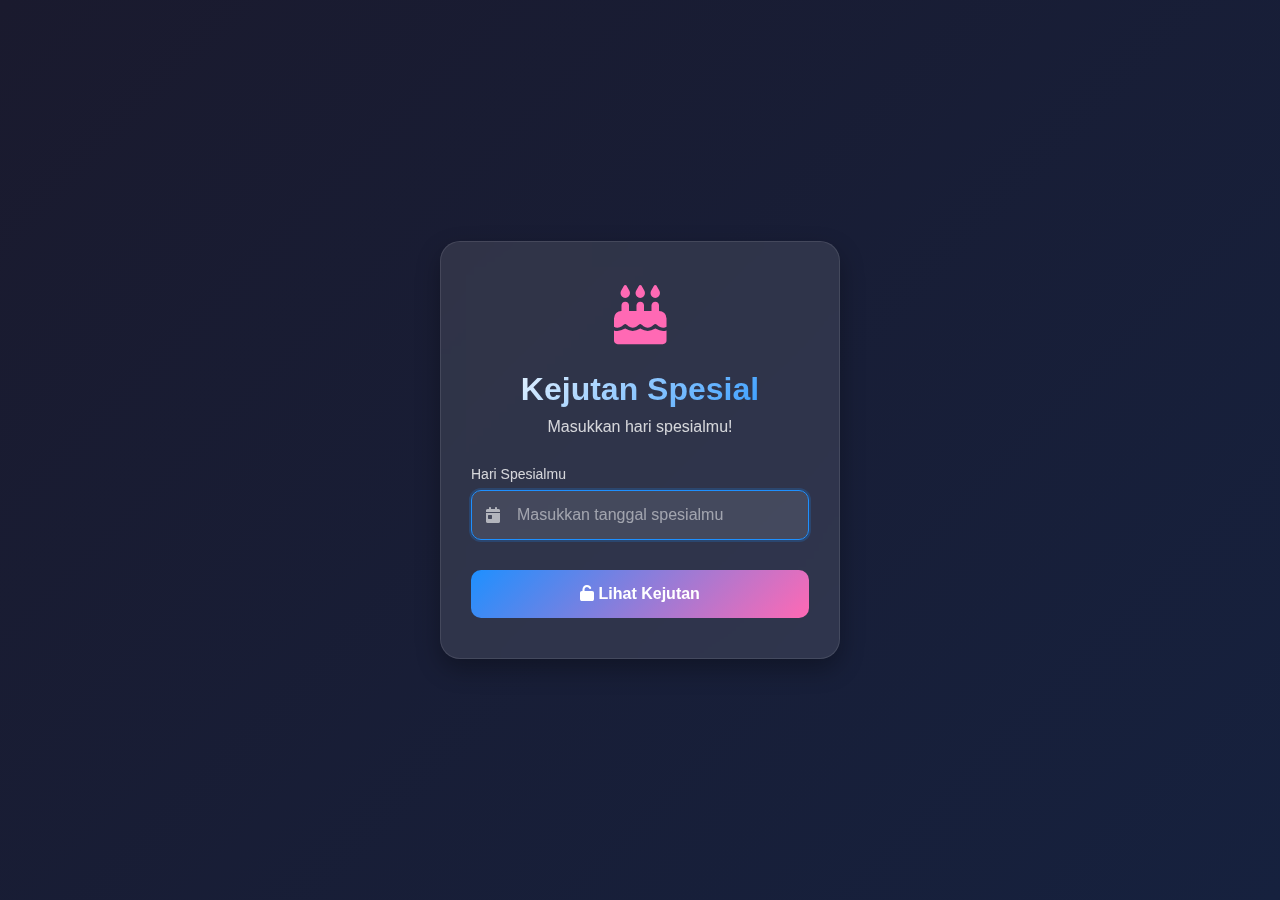
<file: index.html>
<!DOCTYPE html>
<html lang="id">
<head>
    <meta charset="UTF-8">
    <meta name="viewport" content="width=device-width, initial-scale=1.0">
    <title>Hari Spesialmu</title>
    <link rel="stylesheet" href="https://cdnjs.cloudflare.com/ajax/libs/font-awesome/6.4.0/css/all.min.css">
    <link rel="stylesheet" href="login.css">
</head>
<body>
    <div class="container">
        <div class="login-card">
            <div class="birthday-icon">
                <i class="fas fa-birthday-cake"></i>
            </div>
            
            <div class="login-header">
                <h1>Kejutan Spesial</h1>
                <p>Masukkan hari spesialmu!</p>
            </div>
            
            <form class="login-form" id="loginForm">
                <div class="form-group">
                    <label for="specialDay">Hari Spesialmu</label>
                    <div class="input-with-icon">
                        <i class="fas fa-calendar-day"></i>
                        <input type="text" id="specialDay" class="form-control" placeholder="Masukkan tanggal spesialmu" required>
                    </div>
                </div>
                
                <div class="error-message" id="errorMessage">
                    Tanggal yang dimasukkan salah!
                </div>
                
                <div class="success-message" id="successMessage">
                    Login berhasil! Mengalihkan...
                </div>
                
                <button type="submit" class="login-btn">
                    <i class="fas fa-unlock"></i> Lihat Kejutan
                </button>
            </form>
        </div>
    </div>

    <script src="login.js"></script>
</body>
</html>
</file>
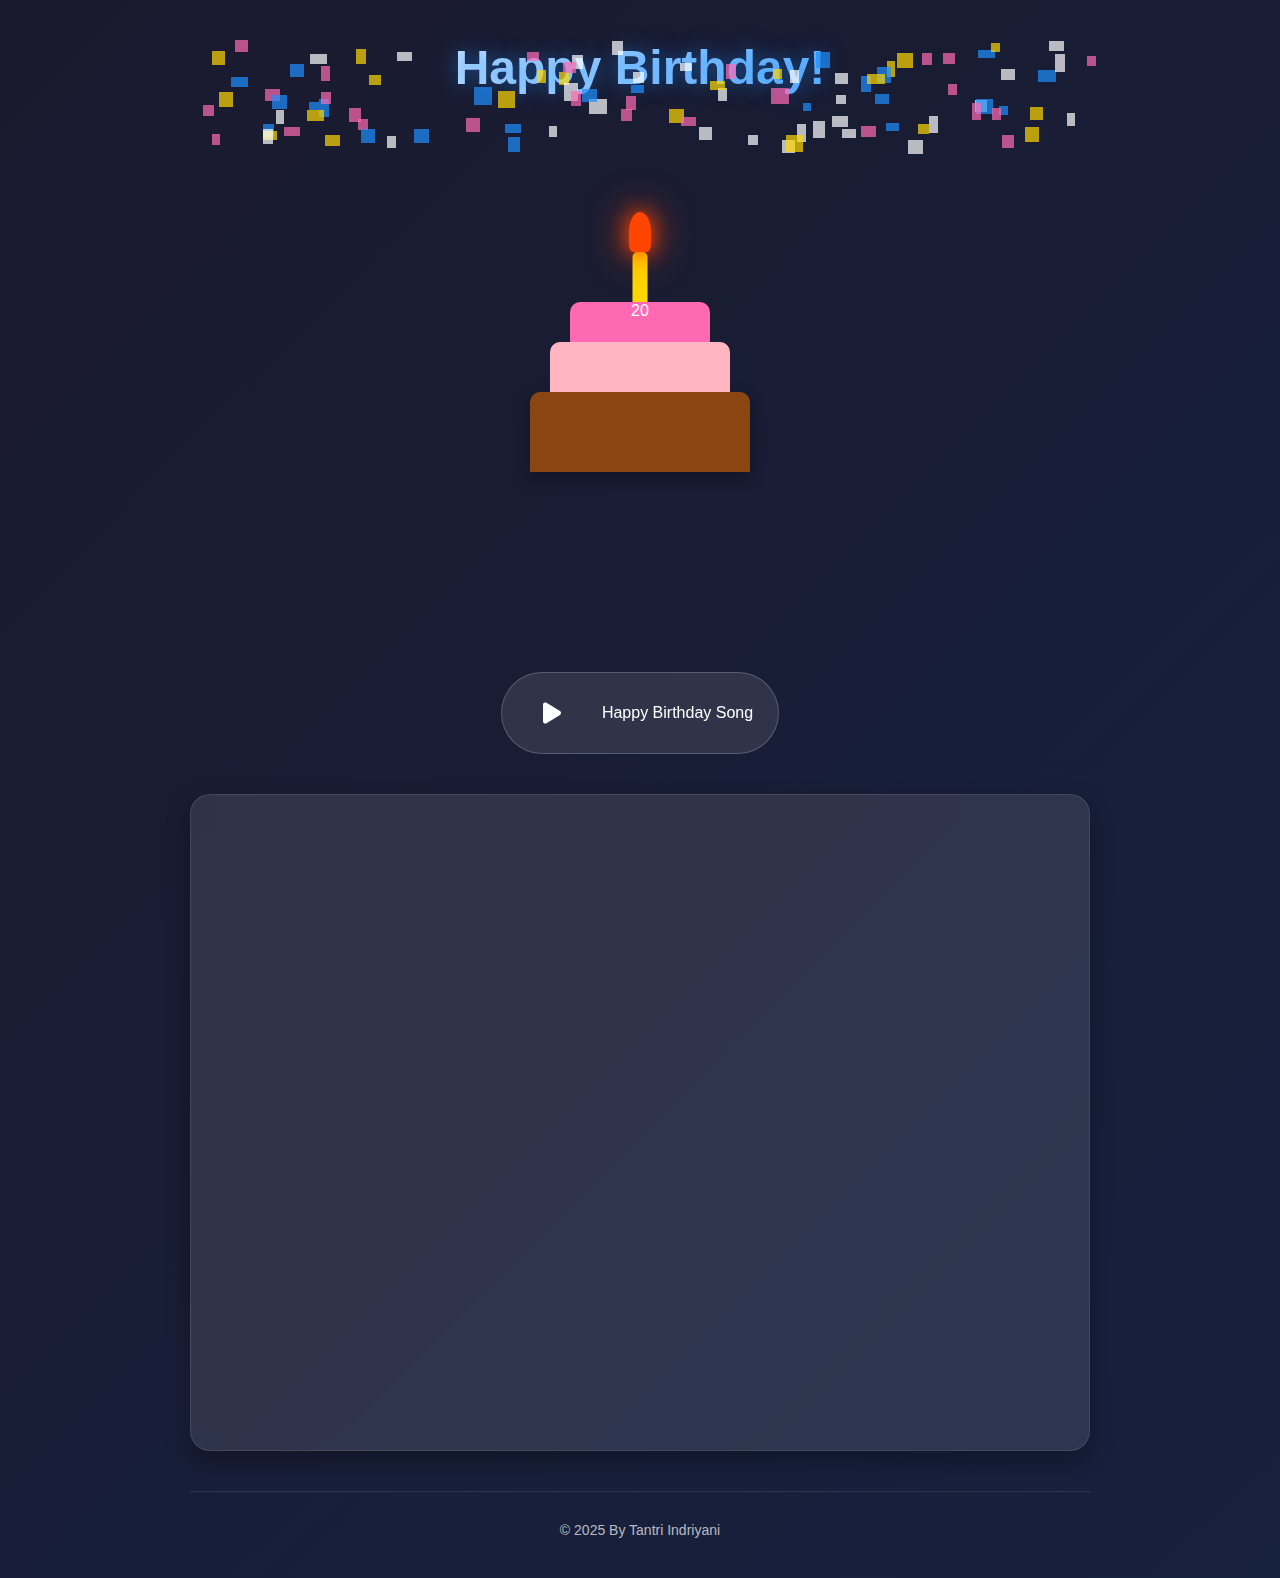
<file: index1.html>
<!DOCTYPE html>
<html lang="id">
<head>
    <meta charset="UTF-8">
    <meta name="viewport" content="width=device-width, initial-scale=1.0">
    <title>Hari Spesialmu</title>
    <link rel="stylesheet" href="https://cdnjs.cloudflare.com/ajax/libs/font-awesome/6.4.0/css/all.min.css">
    <link rel="stylesheet" href="styles.css">
</head>
<body>
    <div class="container">
        <!-- Birthday Content -->
        <div class="birthday-content">
            <div class="birthday-header">
                <h1>Happy Birthday!</h1>
                <br><br><br><br><br><br><br><br><br>
                
                <!-- Cake Animation -->
                <div class="cake-container">
                    <div class="cake">
                        <div class="cake-base"></div>
                        <div class="cake-middle"></div>
                        <div class="cake-top">20</div>
                        <div class="candle"></div>
                        <div class="flame"></div>
                    </div>
                </div>
            </div>

            <!-- Music Player -->
            <div class="music-player">
                <button class="music-btn" id="playBtn">
                    <i class="fas fa-play"></i>
                </button>
                <div class="music-title">Happy Birthday Song</div>
                <audio id="birthdayAudio" loop>
                    <source src="happy-birthday-314197.mp3" type="audio/mpeg">
                </audio>
            </div>

            <!-- Letter Container -->
            <div class="letter-container">
                <div class="letter-content">
                    <p>Hai,</p>
                    <p>Di hari ulang tahunmu yang spesial ini, aku pengen ngucapin selamat ulang tahun yang penuh makna. Meski kita mungkin udah ga sejalan seperti dulu, tapi kehadiranmu pernah memberikan warna dalam hidupku.</p>
                    <p>Kamu orang yang kuat, penuh semangat, dan punya impian yang besar. Aku selalu mengagumi caramu menghadapi tantangan hidup dengan sabar.</p>
                    <p>Di usia barumu ini, semoga semua hal baik selalu menyertaimu. Semoga kesehatan, kebahagiaan, dan kesuksesan menjadi teman setiamu dalam menjalani hidup.</p>
                    <p>Terima kasih udah pernah jadi bagian dari perjalananku. Cerita-cerita kita dulu akan tetap jadi bagian berharga dalam ingatanku.</p>
                    <p>Selamat ulang tahun! Semoga tahun ini membawa lebih banyak kebahagiaan, pencapaian, dan kedamaian dalam hidupmu.</p>
                </div>
                <div class="letter-signature">
                    From,<br>
                    tannn
                </div>
            </div>
            <div class="copyright">
                    &copy; 2025 By Tantri Indriyani
            </div>
        </div>
    </div>
    
    <script src="script.js"></script>
</body>
</html>
</file>
<file: login.css>
* {
    margin: 0;
    padding: 0;
    box-sizing: border-box;
    font-family: 'Segoe UI', Tahoma, Geneva, Verdana, sans-serif;
}

body {
    background: linear-gradient(135deg, #1a1a2e 0%, #16213e 100%);
    color: #fff;
    min-height: 100vh;
    display: flex;
    justify-content: center;
    align-items: center;
    padding: 20px;
}

.container {
    width: 100%;
    max-width: 400px;
    text-align: center;
    animation: fadeIn 1.5s ease;
}

.login-card {
    background: rgba(255, 255, 255, 0.1);
    border-radius: 20px;
    padding: 40px 30px;
    text-align: center;
    box-shadow: 0 10px 25px rgba(0, 0, 0, 0.3);
    backdrop-filter: blur(10px);
    border: 1px solid rgba(255, 255, 255, 0.1);
    position: relative;
    overflow: hidden;
}

.birthday-icon {
    font-size: 60px;
    margin-bottom: 20px;
    color: #ff69b4;
    animation: pulse 2s infinite;
}

.login-header {
    margin-bottom: 30px;
}

.login-header h1 {
    font-size: 32px;
    margin-bottom: 10px;
    background: linear-gradient(135deg, #ffffff 0%, #1e90ff 100%);
    -webkit-background-clip: text;
    -webkit-text-fill-color: transparent;
}

.login-header p {
    font-size: 16px;
    opacity: 0.8;
    margin-bottom: 5px;
}

.hint {
    font-size: 14px;
    color: rgba(255, 255, 255, 0.6);
    margin-top: 10px;
    font-style: italic;
}

.login-form {
    width: 100%;
}

.form-group {
    margin-bottom: 20px;
    text-align: left;
}

.form-group label {
    display: block;
    margin-bottom: 8px;
    font-size: 14px;
    color: rgba(255, 255, 255, 0.8);
}

.input-with-icon {
    position: relative;
}

.input-with-icon i {
    position: absolute;
    left: 15px;
    top: 50%;
    transform: translateY(-50%);
    color: rgba(255, 255, 255, 0.6);
}

.form-control {
    width: 100%;
    padding: 15px 15px 15px 45px;
    background: rgba(255, 255, 255, 0.1);
    border: 1px solid rgba(255, 255, 255, 0.2);
    border-radius: 10px;
    color: white;
    font-size: 16px;
    transition: all 0.3s ease;
}

.form-control:focus {
    outline: none;
    border-color: #1e90ff;
    box-shadow: 0 0 0 2px rgba(30, 144, 255, 0.2);
}

.form-control::placeholder {
    color: rgba(255, 255, 255, 0.5);
}

.login-btn {
    width: 100%;
    padding: 15px;
    background: linear-gradient(135deg, #1e90ff 0%, #ff69b4 100%);
    border: none;
    border-radius: 10px;
    color: white;
    font-size: 16px;
    font-weight: 600;
    cursor: pointer;
    transition: all 0.3s ease;
    margin-top: 10px;
}

.login-btn:hover {
    transform: translateY(-2px);
    box-shadow: 0 5px 15px rgba(0, 0, 0, 0.3);
}

.error-message {
    color: #ff6b6b;
    font-size: 14px;
    margin-top: 10px;
    display: none;
}

.success-message {
    color: #51cf66;
    font-size: 14px;
    margin-top: 10px;
    display: none;
}

/* Animations */
@keyframes fadeIn {
    from { opacity: 0; transform: translateY(20px); }
    to { opacity: 1; transform: translateY(0); }
}

@keyframes pulse {
    0%, 100% { transform: scale(1); }
    50% { transform: scale(1.1); }
}

@keyframes shake {
    0%, 100% { transform: translateX(0); }
    10%, 30%, 50%, 70%, 90% { transform: translateX(-5px); }
    20%, 40%, 60%, 80% { transform: translateX(5px); }
}

/* Responsive */
@media (max-width: 480px) {
    .container {
        max-width: 100%;
    }
    
    .login-card {
        padding: 30px 20px;
    }
    
    .login-header h1 {
        font-size: 28px;
    }
}
</file>
<file: styles.css>
* {
    margin: 0;
    padding: 0;
    box-sizing: border-box;
    font-family: 'Segoe UI', Tahoma, Geneva, Verdana, sans-serif;
}

body {
    background: linear-gradient(135deg, #1a1a2e 0%, #16213e 100%);
    color: #fff;
    min-height: 100vh;
    display: flex;
    justify-content: center;
    align-items: center;
    overflow-x: hidden;
    padding: 20px;
}

.container {
    width: 100%;
    max-width: 900px;
    margin: 20px auto;
    text-align: center;
    animation: fadeIn 1.5s ease;
}

/* Birthday Content */
.birthday-content {
    width: 100%;
}

.birthday-header {
    margin-bottom: 40px;
    position: relative;
}

.birthday-header h1 {
    font-size: 48px;
    margin-bottom: 15px;
    background: linear-gradient(135deg, #ffffff 0%, #1e90ff 100%);
    -webkit-background-clip: text;
    -webkit-text-fill-color: transparent;
    text-shadow: 0 0 20px rgba(30, 144, 255, 0.5);
    animation: pulse 2s infinite;
}

.birthday-header p {
    font-size: 20px;
    opacity: 0.9;
}

.birthday-header .subtitle {
    font-size: 18px;
    margin-top: 10px;
    color: #ff69b4;
}

/* Cake Animation */
.cake-container {
    margin: 50px auto;
    position: relative;
    width: 300px;
    height: 300px;
}

.cake {
    position: relative;
    width: 220px;
    height: 150px;
    margin: 0 auto;
    animation: float 3s ease-in-out infinite;
}

.cake-base {
    position: absolute;
    bottom: 0;
    width: 220px;
    height: 80px;
    background: #8B4513;
    border-radius: 10px 10px 0 0;
    box-shadow: 0 5px 15px rgba(0, 0, 0, 0.3);
}

.cake-middle {
    position: absolute;
    bottom: 80px;
    left: 20px;
    width: 180px;
    height: 50px;
    background: #FFB6C1;
    border-radius: 10px 10px 0 0;
}

.cake-top {
    position: absolute;
    bottom: 130px;
    left: 40px;
    width: 140px;
    height: 40px;
    background: #FF69B4;
    border-radius: 10px 10px 0 0;
}

.candle {
    position: absolute;
    bottom: 170px;
    left: 50%;
    transform: translateX(-50%);
    width: 15px;
    height: 50px;
    background: #FFD700;
    border-radius: 5px 5px 0 0;
    z-index: 10;
}

.flame {
    position: absolute;
    bottom: 220px;
    left: 50%;
    transform: translateX(-50%);
    width: 22px;
    height: 40px;
    background: #FF4500;
    border-radius: 50% 50% 20% 20%;
    animation: flicker 1.5s infinite alternate;
    box-shadow: 0 0 20px #FF4500, 0 0 40px #FF4500;
    z-index: 11;
}

.decoration {
    position: absolute;
    width: 15px;
    height: 15px;
    border-radius: 50%;
    background: #1e90ff;
    box-shadow: 0 0 10px rgba(30, 144, 255, 0.7);
    animation: sparkle 2s infinite alternate;
}

.decoration:nth-child(1) { bottom: 90px; left: 40px; animation-delay: 0s; }
.decoration:nth-child(2) { bottom: 100px; right: 45px; animation-delay: 0.5s; }
.decoration:nth-child(3) { bottom: 50px; left: 60px; animation-delay: 1s; }
.decoration:nth-child(4) { bottom: 60px; right: 65px; animation-delay: 1.5s; }
.decoration:nth-child(5) { bottom: 110px; left: 100px; animation-delay: 0.3s; }
.decoration:nth-child(6) { bottom: 70px; right: 100px; animation-delay: 0.8s; }

/* Letter Container */
.letter-container {
    background: rgba(255, 255, 255, 0.1);
    border-radius: 20px;
    padding: 40px;
    margin: 40px 0;
    text-align: left;
    box-shadow: 0 10px 25px rgba(0, 0, 0, 0.3);
    backdrop-filter: blur(10px);
    border: 1px solid rgba(255, 255, 255, 0.1);
    position: relative;
    overflow: hidden;
}

.letter-content {
    line-height: 1.8;
    font-size: 18px;
}

.letter-content p {
    margin-bottom: 20px;
    animation: slideIn 1s ease forwards;
    opacity: 0;
    transform: translateY(20px);
}

.letter-content p:nth-child(1) { animation-delay: 0.2s; }
.letter-content p:nth-child(2) { animation-delay: 0.4s; }
.letter-content p:nth-child(3) { animation-delay: 0.6s; }
.letter-content p:nth-child(4) { animation-delay: 0.8s; }
.letter-content p:nth-child(5) { animation-delay: 1s; }
.letter-content p:nth-child(6) { animation-delay: 1.2s; }

.letter-signature {
    margin-top: 40px;
    text-align: right;
    font-style: italic;
    font-size: 20px;
    color: #1e90ff;
    animation: fadeIn 2s ease 1.5s forwards;
    opacity: 0;
}

/* Music Player */
.music-player {
    margin: 30px auto;
    display: flex;
    justify-content: center;
    align-items: center;
    gap: 15px;
    background: rgba(255, 255, 255, 0.1);
    padding: 15px 25px;
    border-radius: 50px;
    width: fit-content;
    backdrop-filter: blur(10px);
    border: 1px solid rgba(255, 255, 255, 0.2);
}

.music-btn {
    background: transparent;
    border: none;
    color: white;
    font-size: 24px;
    cursor: pointer;
    transition: all 0.3s ease;
    width: 50px;
    height: 50px;
    border-radius: 50%;
    display: flex;
    justify-content: center;
    align-items: center;
}

.music-btn:hover {
    background: rgba(255, 255, 255, 0.2);
    transform: scale(1.1);
}

.music-title {
    font-size: 16px;
    margin-left: 10px;
}

.copyright {
    text-align: center;
    padding-top: 30px;
    border-top: 1px solid rgba(255, 255, 255, 0.1);
    font-size: 14px;
    color: rgba(255, 255, 255, 0.7);
}
/* Animations */
@keyframes fadeIn {
    from { opacity: 0; }
    to { opacity: 1; }
}

@keyframes slideIn {
    from { opacity: 0; transform: translateY(20px); }
    to { opacity: 1; transform: translateY(0); }
}

@keyframes pulse {
    0%, 100% { transform: scale(1); }
    50% { transform: scale(1.05); }
}

@keyframes flicker {
    0%, 100% { transform: translateX(-50%) scale(1); opacity: 1; }
    50% { transform: translateX(-50%) scale(1.1); opacity: 0.8; }
}

@keyframes float {
    0%, 100% { transform: translateY(0); }
    50% { transform: translateY(-15px); }
}

@keyframes sparkle {
    0%, 100% { opacity: 0.7; transform: scale(1); }
    50% { opacity: 1; transform: scale(1.2); }
}

.confetti {
    position: absolute;
    width: 12px;
    height: 12px;
    opacity: 0.7;
    animation: fall 5s linear infinite;
}

@keyframes fall {
    0% { transform: translateY(-100px) rotate(0deg); opacity: 1; }
    100% { transform: translateY(100vh) rotate(360deg); opacity: 0; }
}

/* Responsive */
@media (max-width: 768px) {
    .birthday-header h1 {
        font-size: 36px;
    }
    
    .letter-content {
        font-size: 16px;
    }
    
    .letter-container {
        padding: 25px;
    }
    
    .cake-container {
        width: 250px;
        height: 250px;
    }
    
    .cake {
        width: 180px;
        height: 120px;
    }
}

@media (max-width: 480px) {
    .birthday-header h1 {
        font-size: 28px;
    }
    
    .photo-frame {
        width: 120px;
        height: 120px;
    }
}
</file>
